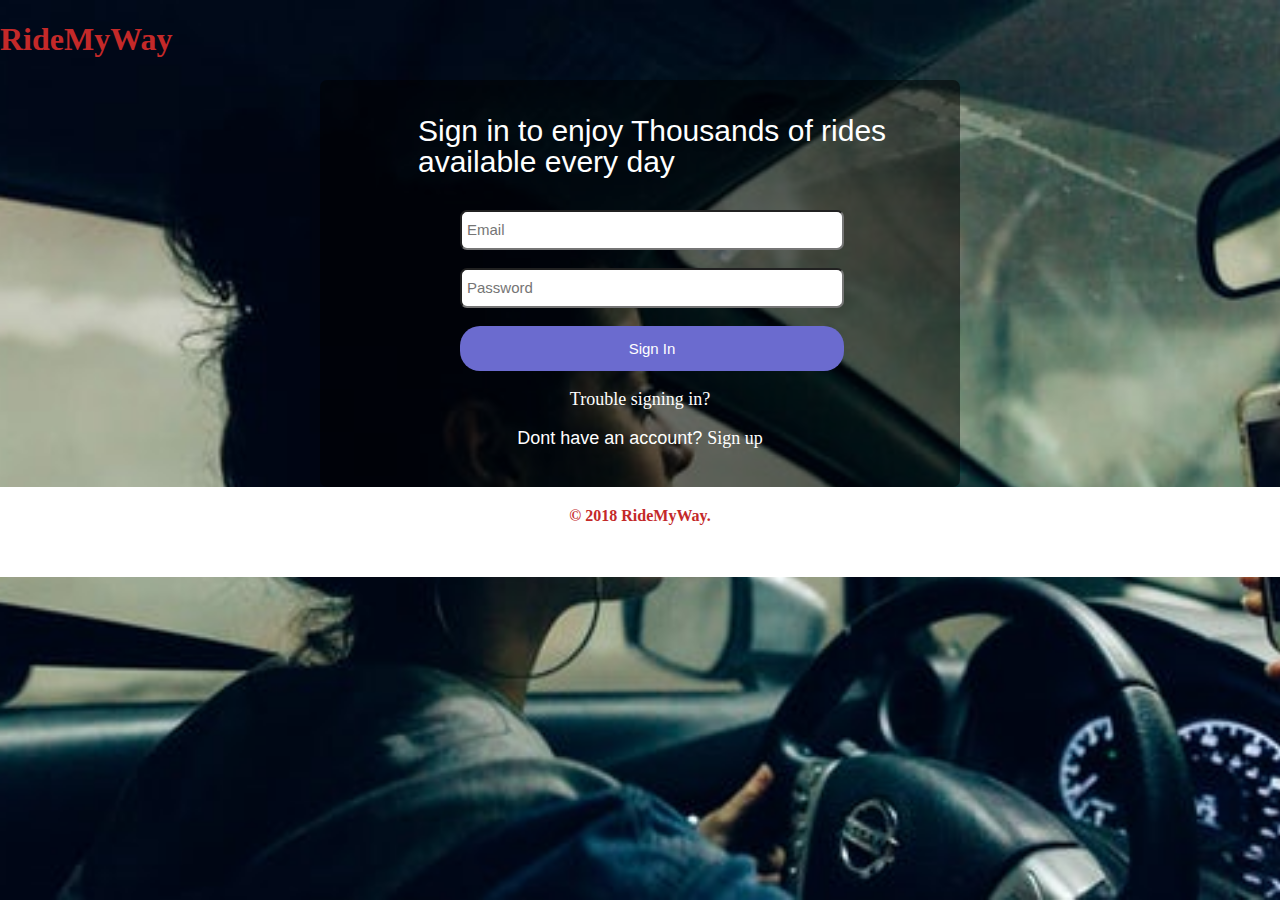
<file: signin.html>
<!Doctype html>
<html lang="en">

<head>
    <title>
        RideMyWay | Sign in
    </title>
    <meta charset='utf-8' />
    <meta name="viewport" content="width=device-width, initial-scale=1.0" />
    <link rel="stylesheet" href="styles.css" />

</head>

<body>

    <header>
        <nav>
            <h1>
                <a href="index.html">RideMyWay</a>
            </h1>
        </nav>
    </header>

    <div class="get-user">
        <div class="signin-box">
            <div class="signin-heading">
                <p>
                    Sign in to enjoy Thousands of rides
                </p>
                <p>
                    available every day
                </p>
            </div>
            <br/>

            <form action="#" method="POST">
                <input type="email" class="signinEmail" name="signinEmail" placeholder="Email" onkeyup="validateEmailInput()" />
                <div class='errorMessage'></div>
                <br/>
                <input type="password" class="signinPassword" name="signinPassword" placeholder="Password" onkeyup="validatePasswordInput()"
                />
                <div class='errorMessage2' on></div>
                <br/>
            </form>
            <button class="signup" onclick="validateInput()">Sign In</button>

            <div class="signin-properties">
                <p>
                    <a href="forgetpassword.html">Trouble signing in?</a>
                </p>
                <p> Dont have an account?
                    <a href="signup.html">Sign up</a>
                </p>
            </div>
        </div>

    </div>

    <footer>
        <strong>&copy; 2018 RideMyWay.</strong>
    </footer>

    <script src="script.js"></script>

</body>

</html>
</file>
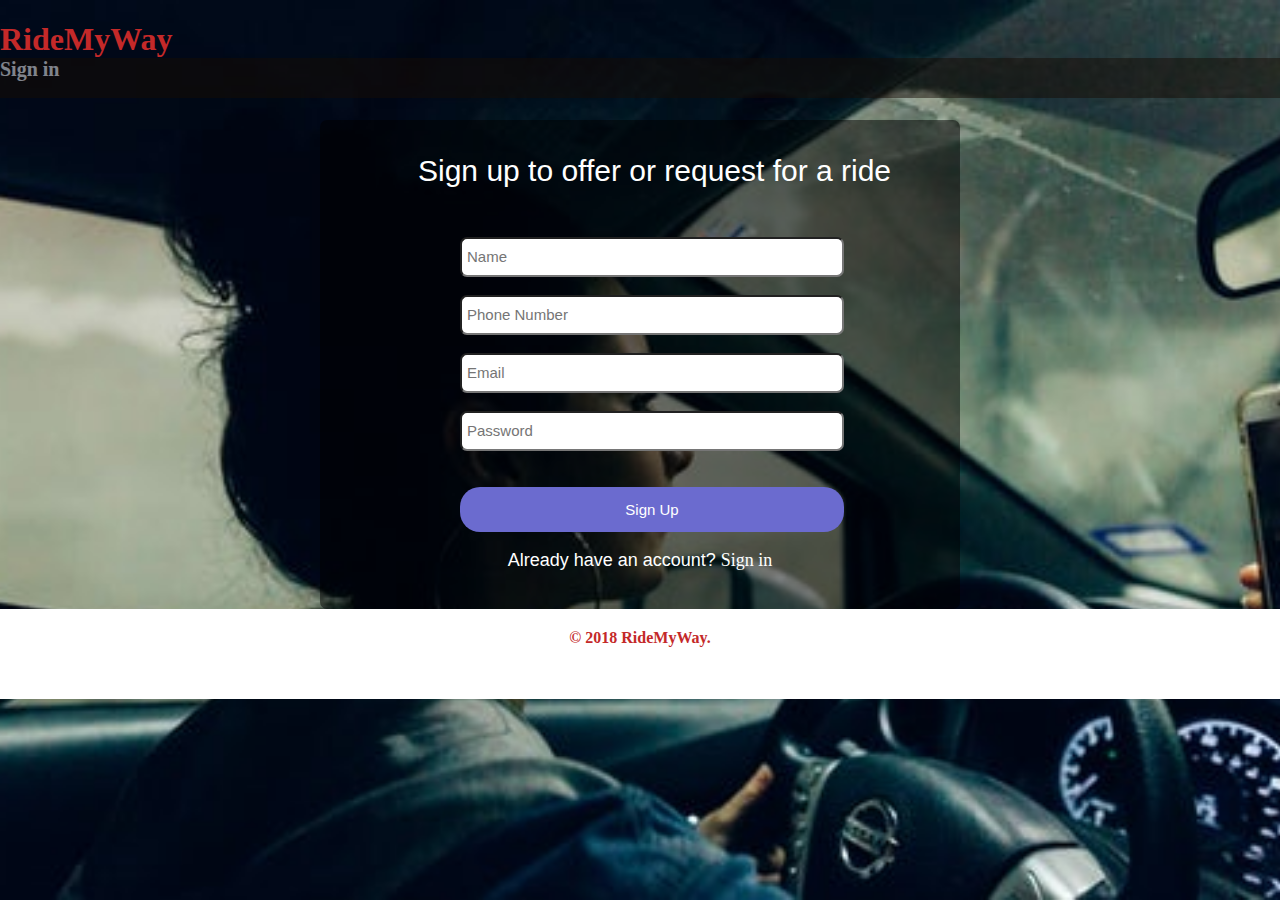
<file: signup.html>
<!Doctype html>
<html lang="en">

<head>
    <title>
        RideMyWay | Sign up
    </title>
    <meta charset='utf-8' />
    <meta name="viewport" content="width=device-width, initial-scale=1.0" />
    <link rel="stylesheet" href="styles.css" />

</head>

<body>

    <header>
        <nav>
            <h1>
                <a href="index.html">RideMyWay</a>
                <div class="nav-items" onclick="showLocation('signin.html')">Sign in </div>
            </h1>
        </nav>
    </header>

    <div class="get-user">
        <div class="signin-box">
            <div class="signin-heading">
                <p>Sign up to offer or request for a ride</p>
            </div>
            <br/>
            <br/>

            <form action="#" method="POST">
                <input type="text" class="signinInput" name="signupName" placeholder="Name" required/>
                <div class='errorMessage'></div>
                <br/>
                <input type="text" class="signinInput" name="signupPhoneNumber" placeholder="Phone Number" required/>
                <div class='errorMessage'></div>
                <br/>
                <input type="email" class="signinInput" name="signupEmail" placeholder="Email" required/>
                <div class='errorMessage'></div>
                <br/>
                <input type="password" class="signinInput" name="signupPassword" placeholder="Password" required/>
                <div class='errorMessage'></div>
                <br/>
                <br/>
            </form>
            <button class="signup" onclick="validateInput()">Sign Up</button>


            <div class="signin-properties">
                <p> Already have an account?
                    <a href="signin.html">Sign in</a>
                </p>
            </div>
        </div>
    </div>

    <footer>
        <strong>&copy; 2018 RideMyWay.</strong>
    </footer>

    <script src="script.js"></script>

</body>

</html>
</file>
<file: styles.css>
* {
    box-sizing: border-box;
}

a {
    text-decoration: none;
    color: rgb(196, 41, 41);
    font-family: cursive;
}

a:hover {
    color: rgb(196, 41, 41, 0.7);
    cursor: pointer;
}

.available-ride-1-3 {
    background-color: rgb(200, 243, 243);
    padding: 30px;
    width: 100%;
    text-align: center;
    font-size: 20px;
    font-family: Arial, Helvetica, sans-serif;
    display: flex;
}

.available-ride-2 {
    background-color: transparent;
    padding: 30px;
    width: 100%;
    text-align: center;
    font-size: 20px;
    font-family: Arial, Helvetica, sans-serif;
}

body {
    height: 100%;
    width: 100%;
    padding: 0;
    margin: 0;
    background: url('site_image.png') no-repeat center;
    background-size: cover;
    background-attachment: fixed;
}

body p {
    color: white;
    font-size: 40px;
    font-family: cursive;
}

button {
    background-color: rgb(107, 107, 207);
    color: white;
    border-radius: 20px;
    width: 10%;
    height: 45px;
    margin-left: 38%;
    outline: none;
    font-size: 20px;
    border: 0;
    cursor: pointer;
}

button:active {
    transform: translateY(3px);
    border-radius: 20px;
}

button:hover {
    opacity: 0.7;
    border: 0;
    color: white;
}

.errorMessage {
    color: white;
    font-family: cursive;
}

.errorMessage2 {
    color: white;
    font-family: cursive;
}

footer {
    text-align: center;
    font-family: cursive;
    color: rgb(196, 41, 41);
    background-color: white;
    position: absolute;
    left: 0;
    height: 10vh;
    width: 100%;
    padding-top: 20px;
}

.forget-password button {
    margin-left: 5%;
    width: 15%;
}

.forget-password form {
    margin-left: 5%;
    font-size: 20px;
    font-family: Arial, Helvetica, sans-serif;
}

.forget-password input {
    width: 30%;
}

form {
    margin-left: 20%;
}

.get-started {
    background-color: rgb(107, 107, 207);
    color: white;
    border-radius: 20px;
    width: 20%;
    height: 45px;
    margin-left: 8%;
    outline: none;
    font-size: 20px;
    border: 0px;
}

h1 {
    font-family: Arial, Helvetica, sans-serif;

}

.hamburger {
    display: none;
}

.index-box {
    background-color: rgba(0, 0, 0, 0.5);
    width: 90%;
    margin: 9% 0 0 5%;
    padding: 60px 20px;
    border-radius: 7px;
    min-height: 65vh;
}

.index-box p {
    font-family: 'Ubuntu Condensed', sans-serif;
}

.index-heading {
    line-height: 1px;
    margin-left: 30%;
    font-size: 40px;
    font-family: Arial, Helvetica, sans-serif;
}

.index-join {
    margin-left: 50%;
    font-size: 16px;
}

.index-offer {
    font-size: 16px;
}

input {
    height: 40px;
    width: 80%;
    outline: none;
    text-overflow: ellipsis;
    padding-left: 5px;
    font-family: Arial, Helvetica, sans-serif;
    font-size: 15px;
    border-radius: 7px;
}

input:focus {
    box-shadow: 1px 0px 6px 2px rgb(116, 116, 199);
}

.nav-items {

    font-family: cursive;
    font-size: 20px;
    list-style-type: none;

    position: relative;

    background-color: rgb(22, 12, 3);
    opacity: 0.5;
    height: 40px;
    color: white;

}

.nav-items:hover {
    cursor: pointer;
    opacity: 0.3;
}

.nav-items ul li {
    list-style-type: none;
}

.offer form {
    background-color: rgb(177, 218, 219);
    padding: 20px;
    font-family: Arial, Helvetica, sans-serif;
    width: 50%;
    margin-left: 25%;
    text-align: center;
}

.offer form button {
    width: 40%;
    margin-left: 5%;
}



.offer-description {
    line-height: 1px;
    margin-left: 23%;
    font-size: 30px;
    font-family: Arial, Helvetica, sans-serif;
}

.offer-heading {
    font-family: Arial, Helvetica, sans-serif;
    font-size: 25px;
    font-weight: bold;
}

p {
    font-size: 20px;
}

.profile-pic {
    border-radius: 100%;
    height: 100px;
    width: 20%;
}

.ride-1-3 {
    background-color: rgb(200, 243, 243);
    padding: 10px;
    height: 330px;
    width: 100%;
    text-align: center;
    font-size: 30px;
    font-family: Arial, Helvetica, sans-serif;
}

.ride-2 {
    background-color: transparent;
    padding: 10px;
    height: 330px;
    width: 100%;
    text-align: center;
    font-size: 30px;
    font-family: Arial, Helvetica, sans-serif;
}

.ride-btn {
    font-size: 18px;
    text-align: center;
    width: 100%;

}

.ride-btn2 {
    font-size: 18px;
    text-align: center;
    width: 13%;

}

.right-pointing-arrow {
    color: white;
    font-size: 20px;
    position: fixed;
    left: 50px;
}

.scroll-down-btn {
    background-color: rgb(255, 255, 255);
    color: black;
    font-family: Arial, Helvetica, sans-serif;
    font-size: 35px;
    width: 6%;
    min-height: 10vh;
    border-radius: 100%;
    opacity: 0.9;
    margin: 8% 0 0 92%;
}

.scroll-down-btn:hover {
    color: black;
}

select {
    height: 45px;
    width: 57%;
    font-family: Arial, Helvetica, sans-serif;
    border-radius: 8px;
    outline: none;
    padding-left: 5px;
    font-size: 15px;
    cursor: pointer;
}

.signin {
    font-size: 15px;
}

.signin-center {
    margin: 0 30%;
}

.signup {
    margin-left: 20%;
    height: 45px;
    width: 64%;
    outline: none;
    font-family: Arial, Helvetica, sans-serif;
    font-size: 15px;  
}

.signin-box {
    background-color: rgba(0, 0, 0, 0.5);
    padding: 20px;
    width: 50%;
    margin: 1.5% 0% 0% 25%;
    border-radius: 7px;
}

.signin-heading p {
    line-height: 1px;
    margin-left: 13%;
    font-size: 30px;
    font-family: Arial, Helvetica, sans-serif;
    position: relative;

}

.signup-heading {
    line-height: 1px;
    margin-left: 27%;
    font-size: 40px;
    font-family: Arial, Helvetica, sans-serif;
}

.signin-properties p {
    font-size: 18px;
    text-align: center;
    font-family: Arial, Helvetica, sans-serif;

}

.signin-properties a {
    color: white;

}

.signin-properties a:hover {
    text-decoration: underline;

}

.site-name {
    font-size: 24px;
}

.site-name-design {
    color: blueviolet;
}

.site-name-design:hover {
    color: rgba(138, 43, 226, 0.7) 
}

.slide0 {
    background: url('site_image.png') no-repeat center;
    background-size: cover;
    background-attachment: fixed; 
    height: 90vh; 
    width: 100%; 
}

.slide0 p { 
    font-family: 'Ubuntu Condensed', sans-serif;
    padding: 12% 0 0 8%; 
    margin: 0;
}

.slide1 {
    /*background-color:rgba(112, 112, 114, 0.2); */
    background-color: white;
    height: 90vh; 
    width: 100%; 
}

.slide1 p { 
    font-family: 'Ubuntu Condensed', sans-serif;
    padding: 8% 0 0 8%;
    color:black; 
    margin: 0;
}

.slide2 {
    /*background-color:rgba(0,0,255,0.2);*/ 
    background-color: rgba(255,255,255,0.9);
    height: 90vh; 
    width: 100%; 
}

.slide2 p { 
    font-family: 'Ubuntu Condensed', sans-serif;
    padding: 12% 0 0 8%;  
    margin: 0; 
    color:black; 
}

.specific-ride-btn {
    float: right;
    font-size: 20px;
}

.specific-ride-btn:hover {
    background-color: blueviolet;
    color: whitesmoke;
}

.specific-ride-form form {
    margin-left: 70%;
}

.specific-ride-form button {
    width: 40%;
}

.tab-name {
    padding-left: 2%;
}

.tab-signin {
    margin-left: 82%;
    font-size: 14px;
    transition: 1s;
}

.tab-signin-index {
    font-size: 14px;
    color: rgb(45, 49, 45);
    background-color: white;
    position: fixed;
    left: 0;
    top: 0;
    height: 10vh;
    width: 100%;
    padding: 7px 0 20px 7px;
    box-shadow: 1px 0px 6px 2px rgb(116, 116, 199);
}

.tab-signin-index button{
    margin-left: 3%;
}

.tab-signin:hover {
    font-size: 18px;
}

.tab-modal {
    display: none;
}

table {
    margin-left: 3.5%;
}

td {
    border: 0.5px solid rgb(214, 126, 126);
}

.text-small {
    font-size: 25px;
}

.view-profile {
    position: absolute;
    right: 1%;
    z-index: 1;
    background-color: rgb(203, 163, 240);
    padding: 20px;
    border-radius: 7px;
    display: none;
}

.view-requests {
    display: none;
}

/*responsive design */

@media (min-width: 768px) and (max-width: 1024px) {

    .forget-password button {
        margin-left: 5%;
        width: 30%;
    }

    .forget-password input {
        width: 60%;
    }

    .index-box {
        background-color: rgba(0, 0, 0, 0.5);
        width: 90%;
        margin: 17% 0 0 5%;
        border-radius: 7px;
        min-height: 75vh;
    }

    .index-heading {
        margin-left: 10%;
        font-size: 30px;
    }

    .offer-description {
        margin-left: 23%;
        font-size: 20px;
    }


    .signup-heading {
        font-size: 20px;
    }
}

@media (min-width: 480px) and (max-width: 768px) {

    .offer form {
        padding: 10px;
        width: 90%;
        margin-left: 5%;
        text-align: center;
    }

    .offer form button {
        width: 50%;
        margin-left: 5%;
    }

    .offer form input {
        width: 90%;
    }

    .signup {
        width: 50%;
    }

    .signin {
        width: 50%;
    }

    .specific-ride-form form {
        margin-left: 10%;
    }

    .index-heading {
        margin-left: 10%;
        font-size: 20px;
    }

    .ride-btn {
        width: 60%;
        font-size: 14px;
    }

    table {
        margin-left: 20%;
    }

}
/*SmartPhones*/
@media (min-width: 320px) and (max-width: 480px) {

    body p {
        font-size: 25px;
    }

    .get-started {
        height: 40px;
        width: 80%;
        margin-left: 10%;
        font-size: 15px;
    }

    .get-user {
        background: url('../images/site_image.png') no-repeat -250px 0px;
        background-size: cover;
        background-attachment: fixed;
    }

    .get-user p {
        font-size: 25px;
    }

    .hamburger {
        display: inline;
        position: absolute;
        left: 84%;
        padding: 0;
        background-color: purple;
    }
    
    .index-box {
        margin: 30% 0 0 5%;
        padding: 30px 20px;
    }

    .index-offer, .index-join, .index-login {
        display: none;
    }

    .offer-description {
        margin-left: 5%;
    }

    .scroll-down-btn {
        display: none;
    }

    .signin-box {
        background-color: rgba(0, 0, 0, 0.5);
        padding: 1px 1px 4px 1px;
        width: 100%;
        margin: 0 auto;
    }

    .signin-heading p {

        font-size: 18px;
        font-weight: bold;
        text-align: start;
    }

    .signin-properties p {
        font-size: 20px;
        margin-left: 3%;
    }

    .signup {
        width: 65%;
    }

        
    .slide0 p { 
        padding-top: 42%;
    }

    .slide0, .slide1, .slide2 {
        height: 70vh;
    }

    .tab-signin {
        display: none;
    }

    .tab-modal {
        background-color: rgba(93, 81, 134, 0.95);
        position: fixed;
        top: 4em;
        left: 0;
        height: 50vh;
        width: 100%;
    }

    /*.tab-modal2 {
        top: 4.65em;
    }*/

    .tab-modal-link {
        margin-top: 10%;
        padding-top: 15px;
        text-align: center;
    }

    .tab-modal-link a {
        color:rgb(252, 227, 6);
        font-size: 20px;
        transition: 1s;   
        font-family: 'Ubuntu Condensed', sans-serif;
    }

    .tab-modal-link a:hover {
        font-size: 25px;
        color: white;
        background-color: palevioletred;
        padding: 7px;
    }

    .text-small {
        font-size: 15px;
    }

}
</file>
